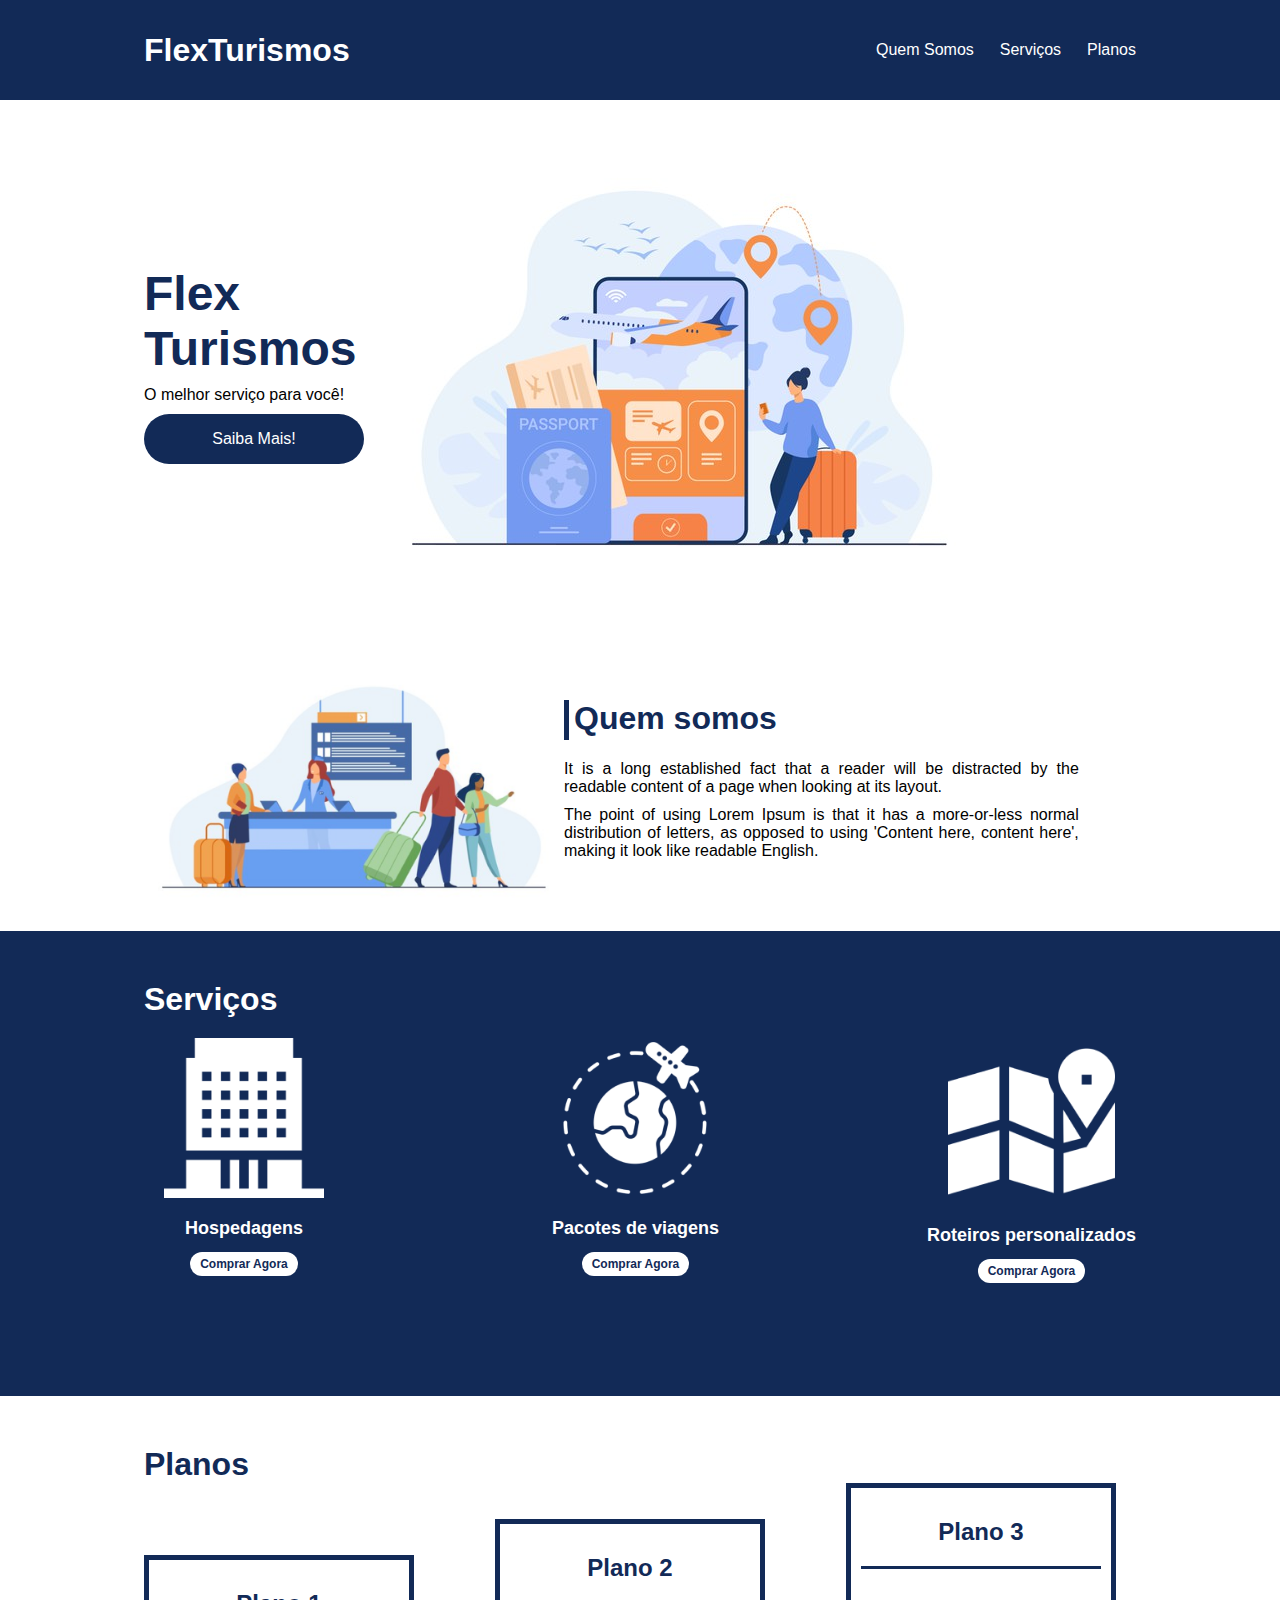
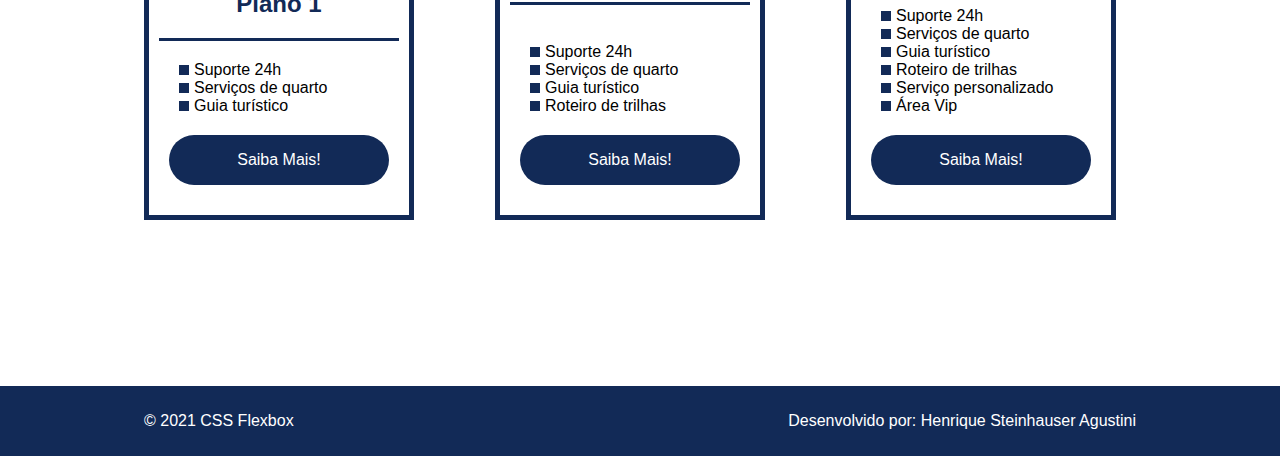
<file: projeto-flexbox/index.html>
<!DOCTYPE html>
<html lang="pt-br">
  <head>
    <meta charset="UTF-8" />
    <meta name="viewport" content="width=device-width, initial-scale=1.0" />
    <title>Flex Turismos</title>
    <link rel="stylesheet" href="style.css" />
  </head>
  <body>
    <header>
      <div class="flex-container menu">
        <div><h1>FlexTurismos</h1></div>
        <ul class="list-items">
          <li><a href="#quem-somos">Quem Somos</a></li>
          <li><a href="#servicos">Serviços</a></li>
          <li><a href="#planos">Planos</a></li>
        </ul>
      </div>
    </header>

    <div class="flex-container apresentacao">
      <div class="texto-apresentacao">
        <h1>Flex <br />Turismos</h1>
        <p>O melhor serviço para você!</p>
        <a href="#" class="btn">Saiba Mais!</a>
      </div>

      <div class="flex-container">
        <div>
          <img src="./images/0-main.png" alt="banner de apresentação" />
        </div>
      </div>
    </div>

    <div class="flex-container" id="quem-somos">
      <div>
        <h2>Quem somos</h2>
        <p>
          It is a long established fact that a reader will be distracted by the
          readable content of a page when looking at its layout.
        </p>
        <p>
          The point of using Lorem Ipsum is that it has a more-or-less normal
          distribution of letters, as opposed to using 'Content here, content
          here', making it look like readable English.
        </p>
      </div>
      <div>
        <img src="./images/1-quem-somos.png" alt="balcão de atendimento" />
      </div>
    </div>
    <div class="container-externo">
      <div class="flex-container" id="servicos">
        <div>
          <h2>Serviços</h2>
        </div>

        <div class="list-servicos">
          <div class="item-servico">
            <div><img src="./images/icon-2.png" alt="hospedagens" /></div>
            <p>Hospedagens</p>
            <a href="#">Comprar Agora</a>
          </div>

          <div class="item-servico">
            <div><img src="./images/icon-1.png" alt="pacote de viagens" /></div>
            <p>Pacotes de viagens</p>
            <a href="#">Comprar Agora</a>
          </div>

          <div class="item-servico">
            <div>
              <img src="./images/icon-3.png" alt="roteiros personalizados" />
            </div>
            <p>Roteiros personalizados</p>
            <a href="#">Comprar Agora</a>
          </div>
        </div>
      </div>
    </div>
    <div class="flex-container" id="planos">
      <div><h2>Planos</h2></div>

      <div class="list-planos">
        <div class="item-plano">
          <h3>Plano 1</h3>
          <ul>
            <li>Suporte 24h</li>
            <li>Serviços de quarto</li>
            <li>Guia turístico</li>
          </ul>
          <a href="#" class="btn">Saiba Mais!</a>
        </div>

        <div class="item-plano">
          <h3>Plano 2</h3>
          <br />
          <ul>
            <li>Suporte 24h</li>
            <li>Serviços de quarto</li>
            <li>Guia turístico</li>
            <li>Roteiro de trilhas</li>
          </ul>
          <a href="#" class="btn">Saiba Mais!</a>
        </div>

        <div class="item-plano">
          <h3>Plano 3</h3>
          <br />
          <ul>
            <li>Suporte 24h</li>
            <li>Serviços de quarto</li>
            <li>Guia turístico</li>
            <li>Roteiro de trilhas</li>
            <li>Serviço personalizado</li>
            <li>Área Vip</li>
          </ul>
          <a href="#" class="btn">Saiba Mais!</a>
        </div>
      </div>
    </div>

    <footer>
      <div class="flex-container footer">
        <p>&copy; 2021 CSS Flexbox</p>
        <p>Desenvolvido por: Henrique Steinhauser Agustini</p>
      </div>
    </footer>
  </body>
</html>
</file>
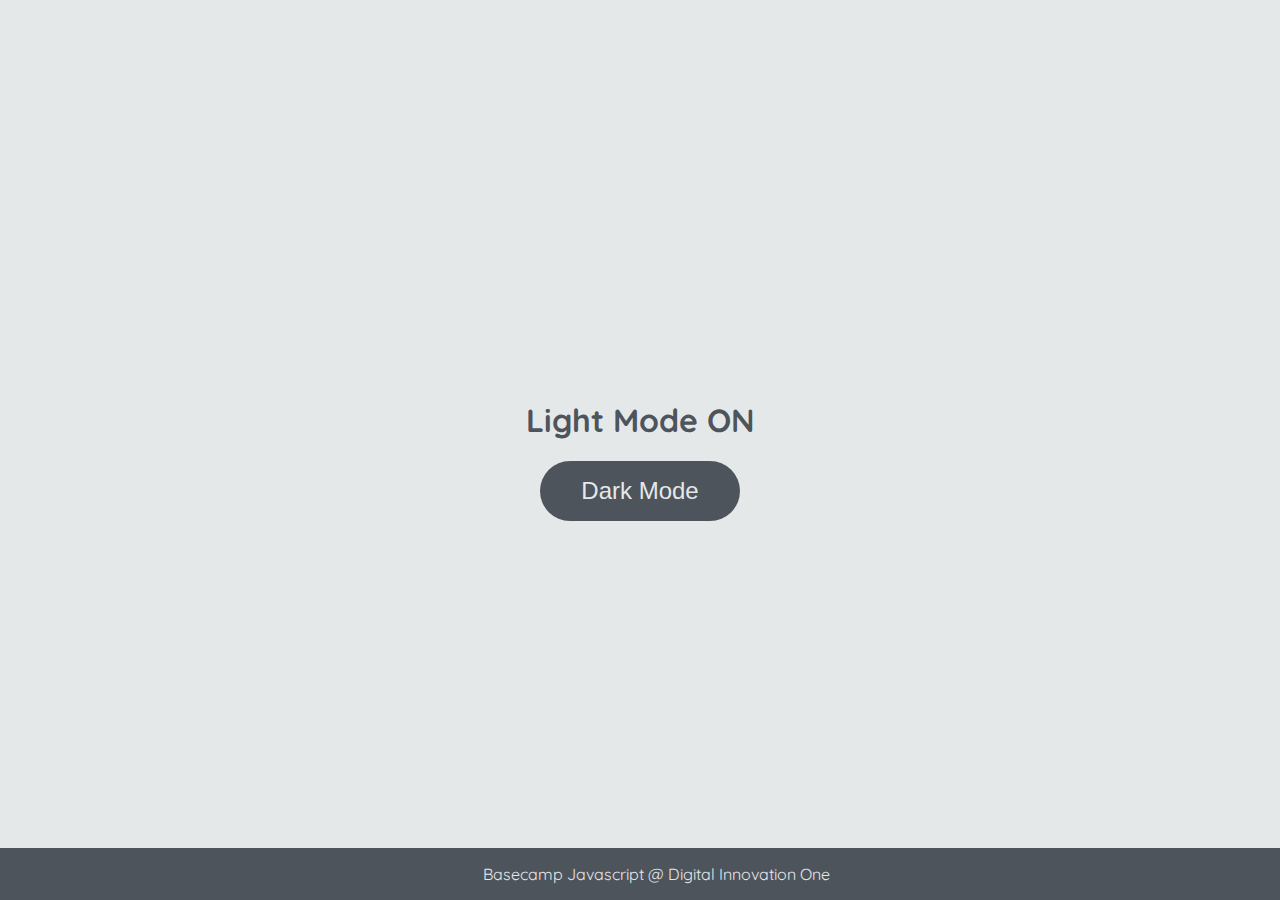
<file: javascript-dio/dark-lite-mode/index.html>
<!DOCTYPE html>
<html lang="en">
  <head>
    <meta charset="UTF-8" />
    <meta http-equiv="X-UA-Compatible" content="IE=edge" />
    <meta name="viewport" content="width=device-width, initial-scale=1.0" />
    <link rel="stylesheet" href="assets/css/style.css" />
    <title>Dark mode and Light Mode</title>
  </head>
  <body>
    <main>
      <h1 id="page-title">Light Mode ON</h1>
      <button aria-label="selecionar-modo" id="mode-selector">Dark Mode</button>
    </main>

    <footer>Basecamp Javascript @ Digital Innovation One</footer>
    <script src="assets/js/scripts.js"></script>
  </body>
</html>
</file>
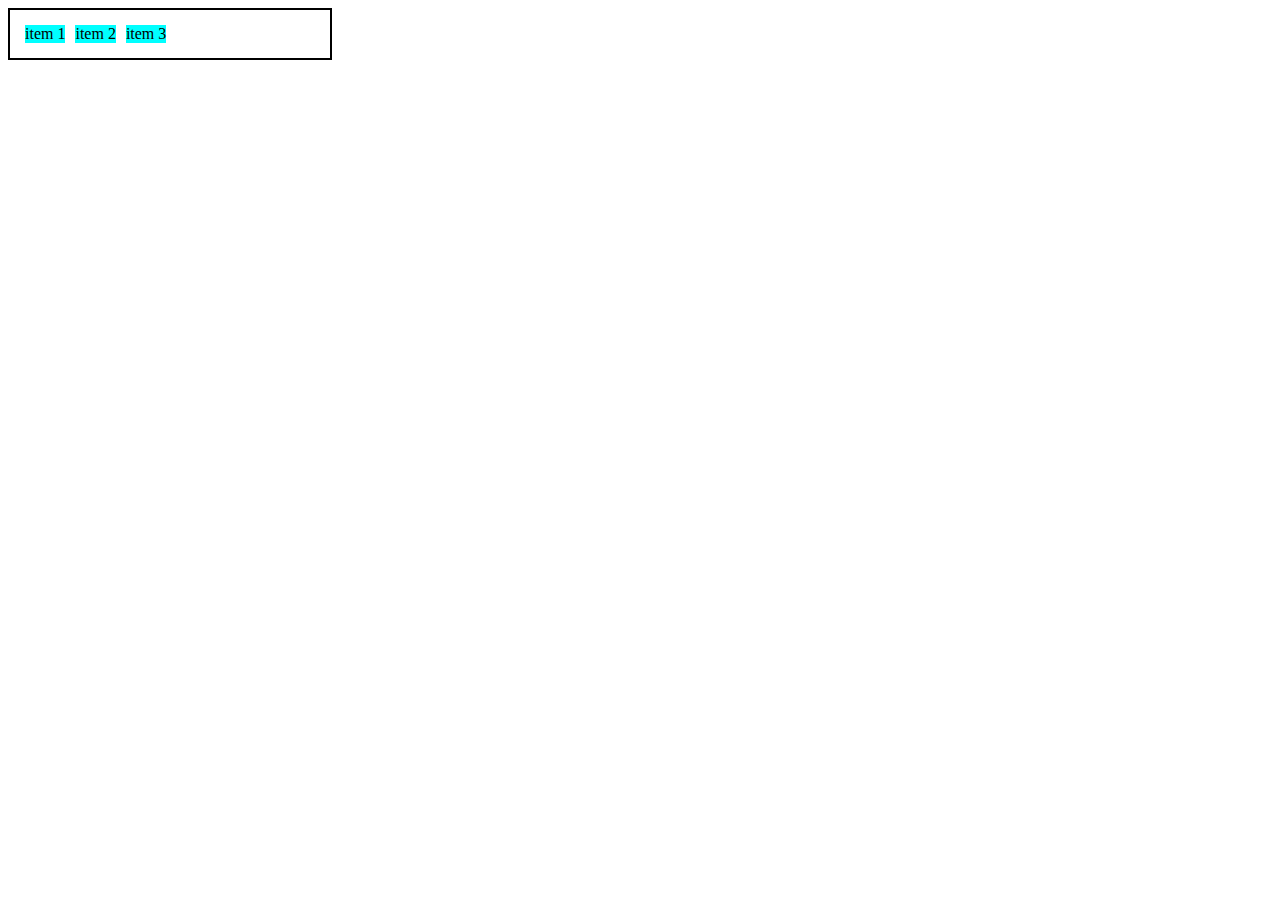
<file: flexbox/flex-container/0-display-flex.html>
<!DOCTYPE html>
<html lang="en">
  <head>
    <meta charset="UTF-8" />
    <meta http-equiv="X-UA-Compatible" content="IE=edge" />
    <meta name="viewport" content="width=device-width, initial-scale=1.0" />
    <title>Fundamentos - display flex</title>
    <style>
      .flex {
        max-width: 300px;
        padding: 10px;
        border: 2px solid black;
        display: flex;
      }

      .item {
        background-color: aqua;
        margin: 5px;
      }
    </style>
  </head>
  <body>
    <div class="flex">
      <div class="item">item 1</div>
      <div class="item">item 2</div>
      <div class="item">item 3</div>
    </div>
  </body>
</html>
</file>
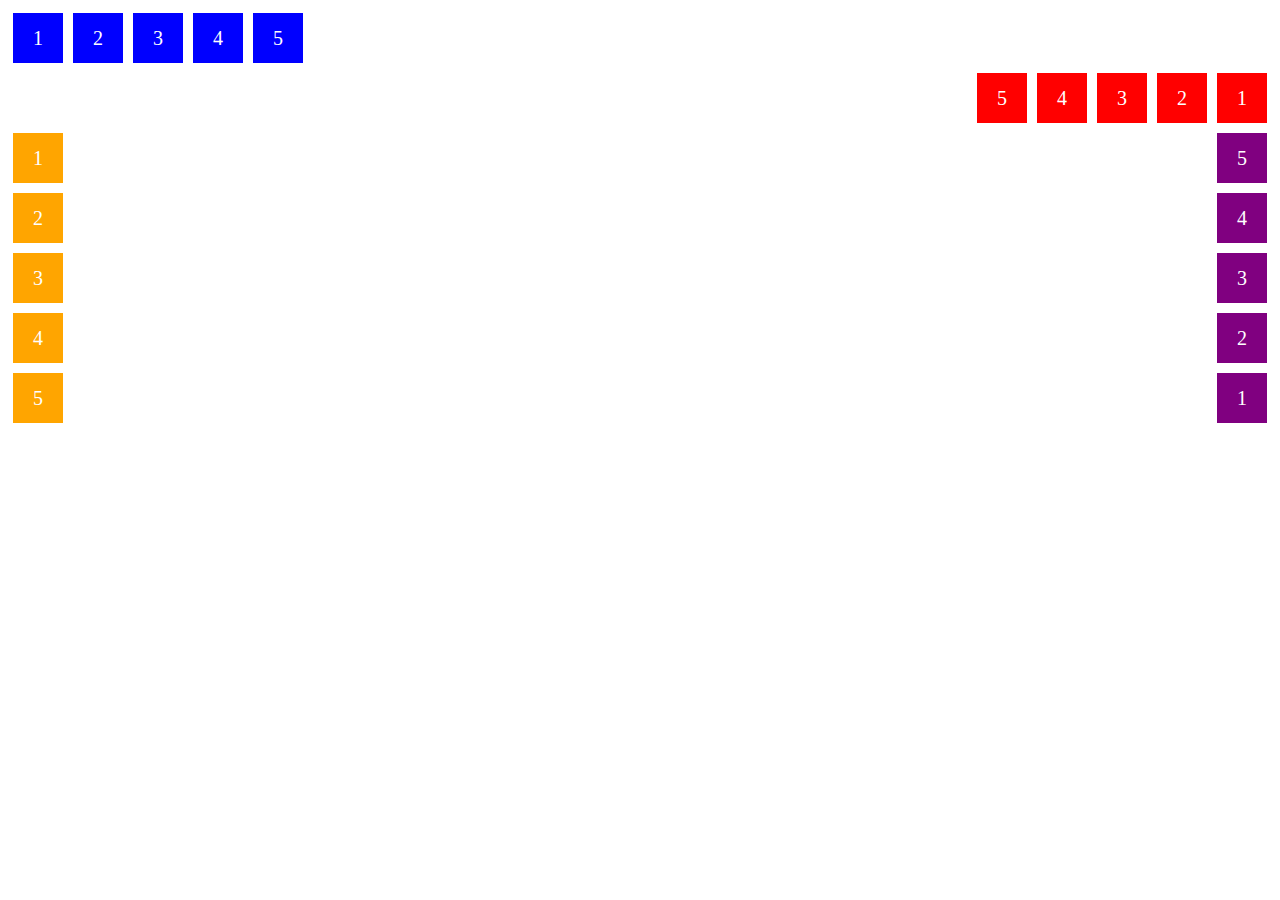
<file: flexbox/flex-container/1-flex-direction.html>
<!DOCTYPE html>
<html lang="en">
  <head>
    <meta charset="UTF-8" />
    <meta http-equiv="X-UA-Compatible" content="IE=edge" />
    <meta name="viewport" content="width=device-width, initial-scale=1.0" />
    <title>Fundamentos - flex direction</title>

    <style>
      .flex-container {
        margin: 0;
        padding: 0;
        display: flex;
        list-style: none;
      }

      .flex-item {
        background: blue;
        height: 50px;
        width: 50px;
        line-height: 50px;
        font-size: 20px;
        color: white;
        text-align: center;
        margin: 5px;
      }

      .row {
        flex-direction: row;
      }
      .row-reverse {
        flex-direction: row-reverse;
      }
      .row-reverse li {
        background-color: red;
      }

      .column {
        float: left;
        flex-direction: column;
      }

      .column li {
        background: orange;
      }

      .column-reverse {
        float: right;
        flex-direction: column-reverse;
      }

      .column-reverse li {
        background: purple;
      }
    </style>
  </head>
  <body>
    <ul class="flex-container row">
      <li class="flex-item">1</li>
      <li class="flex-item">2</li>
      <li class="flex-item">3</li>
      <li class="flex-item">4</li>
      <li class="flex-item">5</li>
    </ul>

    <ul class="flex-container row-reverse">
      <li class="flex-item">1</li>
      <li class="flex-item">2</li>
      <li class="flex-item">3</li>
      <li class="flex-item">4</li>
      <li class="flex-item">5</li>
    </ul>

    <ul class="flex-container column">
      <li class="flex-item">1</li>
      <li class="flex-item">2</li>
      <li class="flex-item">3</li>
      <li class="flex-item">4</li>
      <li class="flex-item">5</li>
    </ul>

    <ul class="flex-container column-reverse">
      <li class="flex-item">1</li>
      <li class="flex-item">2</li>
      <li class="flex-item">3</li>
      <li class="flex-item">4</li>
      <li class="flex-item">5</li>
    </ul>
  </body>
</html>
</file>
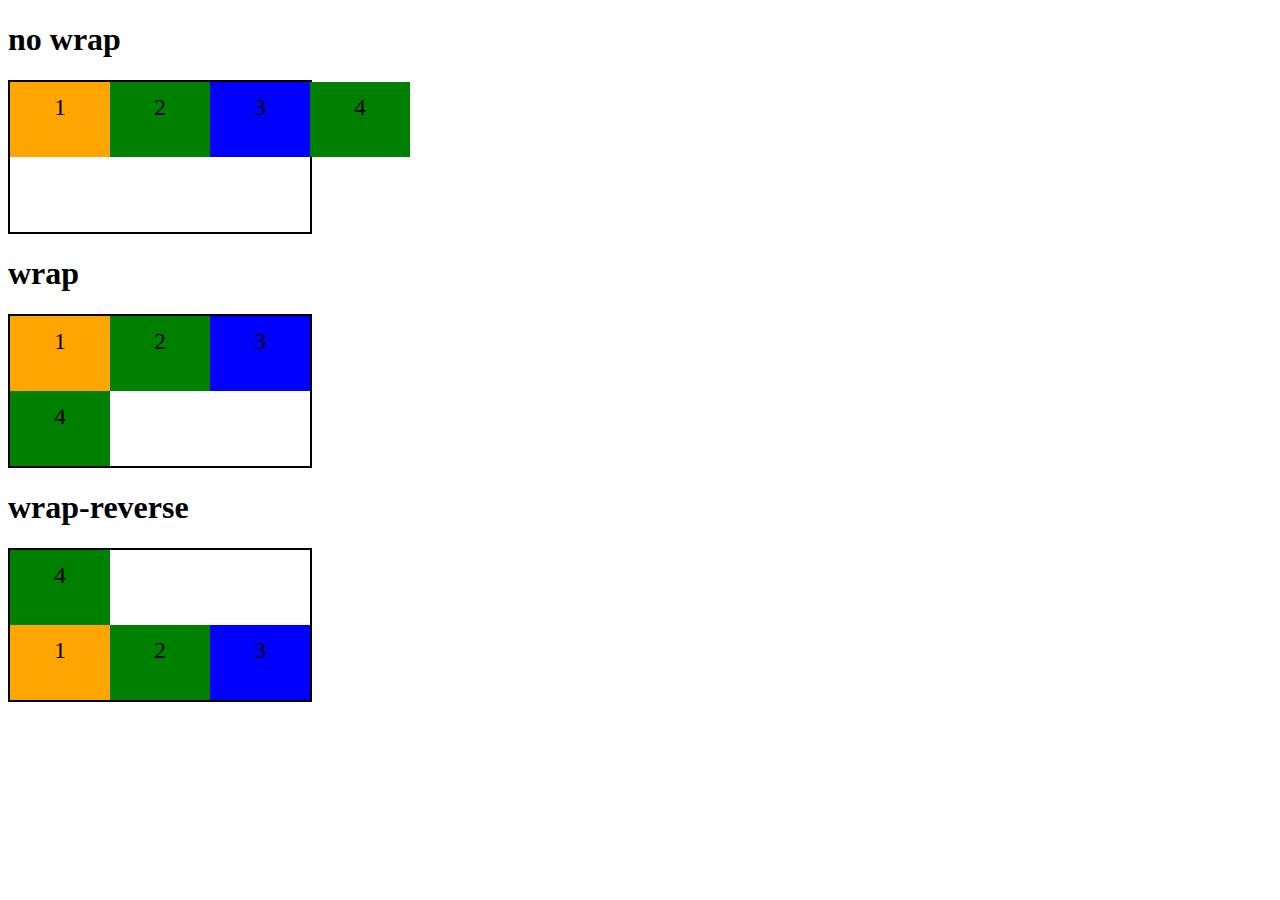
<file: flexbox/flex-container/2-flex-wrap.html>
<!DOCTYPE html>
<html lang="en">
  <head>
    <meta charset="UTF-8" />
    <meta http-equiv="X-UA-Compatible" content="IE=edge" />
    <meta name="viewport" content="width=device-width, initial-scale=1.0" />
    <title>Fundamentos - flex wrap</title>
    <style>
      .flex-container {
        display: flex;
        flex-direction: row;
        height: 150px;
        border: 2px solid black;
        max-width: 300px;
      }
      .item {
        font-size: 24px;
        height: 50%;
        text-align: center;
        min-width: 100px;
        line-height: 50px;
      }
      .nowrap {
        flex-wrap: nowrap;
      }

      .wrap {
        flex-wrap: wrap;
      }
      .wrap-reverse {
        flex-wrap: wrap-reverse;
      }
      .blue {
        background-color: blue;
      }
      .green {
        background-color: green;
      }
      .orange {
        background-color: orange;
      }
    </style>
  </head>
  <body>
    <h1>no wrap</h1>
    <div class="flex-container nowrap">
      <div class="item orange">1</div>
      <div class="item green">2</div>
      <div class="item blue">3</div>
      <div class="item green">4</div>
    </div>

    <h1>wrap</h1>
    <div class="flex-container wrap">
      <div class="item orange">1</div>
      <div class="item green">2</div>
      <div class="item blue">3</div>
      <div class="item green">4</div>
    </div>

    <h1>wrap-reverse</h1>
    <div class="flex-container wrap-reverse">
      <div class="item orange">1</div>
      <div class="item green">2</div>
      <div class="item blue">3</div>
      <div class="item green">4</div>
    </div>
  </body>
</html>
</file>
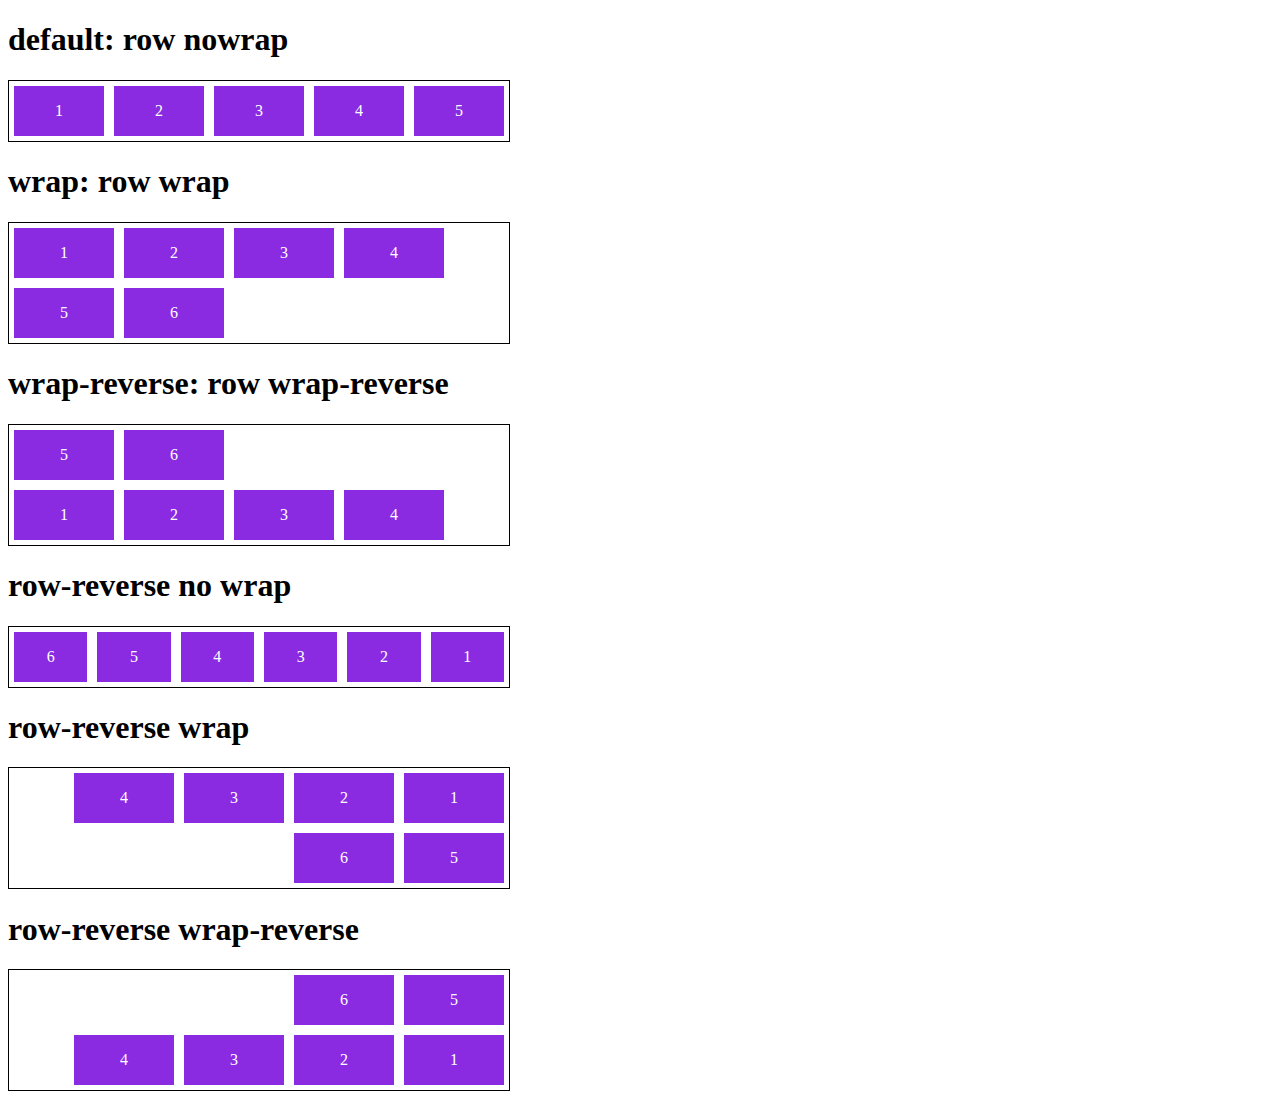
<file: flexbox/flex-container/3-flex-flow.html>
<!DOCTYPE html>
<html lang="en">
  <head>
    <meta charset="UTF-8" />
    <meta http-equiv="X-UA-Compatible" content="IE=edge" />
    <meta name="viewport" content="width=device-width, initial-scale=1.0" />
    <title>Fundamentos - flex flow</title>
    <style>
      .flex-container {
        display: flex;
        border: 1px solid black;
        max-width: 500px;
        margin-bottom: 10px;
      }

      .default {
        flex-flow: row nowrap;
      }

      .wrap {
        flex-flow: row wrap;
      }

      .wrap-reverse {
        flex-flow: row wrap-reverse;
      }

      .r-nowap {
        flex-flow: row-reverse nowrap;
      }

      .r-wap {
        flex-flow: row-reverse wrap;
      }

      .rr-wap {
        flex-flow: row-reverse wrap-reverse;
      }

      .item {
        background-color: blueviolet;
        margin: 5px;
        color: white;
        text-align: center;
        width: 100px;
        height: 50px;
        line-height: 50px;
      }
    </style>
  </head>
  <body>
    <h1>default: row nowrap</h1>
    <div class="flex-container default">
      <div class="item">1</div>
      <div class="item">2</div>
      <div class="item">3</div>
      <div class="item">4</div>
      <div class="item">5</div>
    </div>
    <h1>wrap: row wrap</h1>
    <div class="flex-container wrap">
      <div class="item">1</div>
      <div class="item">2</div>
      <div class="item">3</div>
      <div class="item">4</div>
      <div class="item">5</div>
      <div class="item">6</div>
    </div>
    <h1>wrap-reverse: row wrap-reverse</h1>
    <div class="flex-container wrap-reverse">
      <div class="item">1</div>
      <div class="item">2</div>
      <div class="item">3</div>
      <div class="item">4</div>
      <div class="item">5</div>
      <div class="item">6</div>
    </div>
    <h1>row-reverse no wrap</h1>
    <div class="flex-container r-nowap">
      <div class="item">1</div>
      <div class="item">2</div>
      <div class="item">3</div>
      <div class="item">4</div>
      <div class="item">5</div>
      <div class="item">6</div>
    </div>
    <h1>row-reverse wrap</h1>
    <div class="flex-container r-wap">
      <div class="item">1</div>
      <div class="item">2</div>
      <div class="item">3</div>
      <div class="item">4</div>
      <div class="item">5</div>
      <div class="item">6</div>
    </div>
    <h1>row-reverse wrap-reverse</h1>
    <div class="flex-container rr-wap">
      <div class="item">1</div>
      <div class="item">2</div>
      <div class="item">3</div>
      <div class="item">4</div>
      <div class="item">5</div>
      <div class="item">6</div>
    </div>
  </body>
</html>
</file>
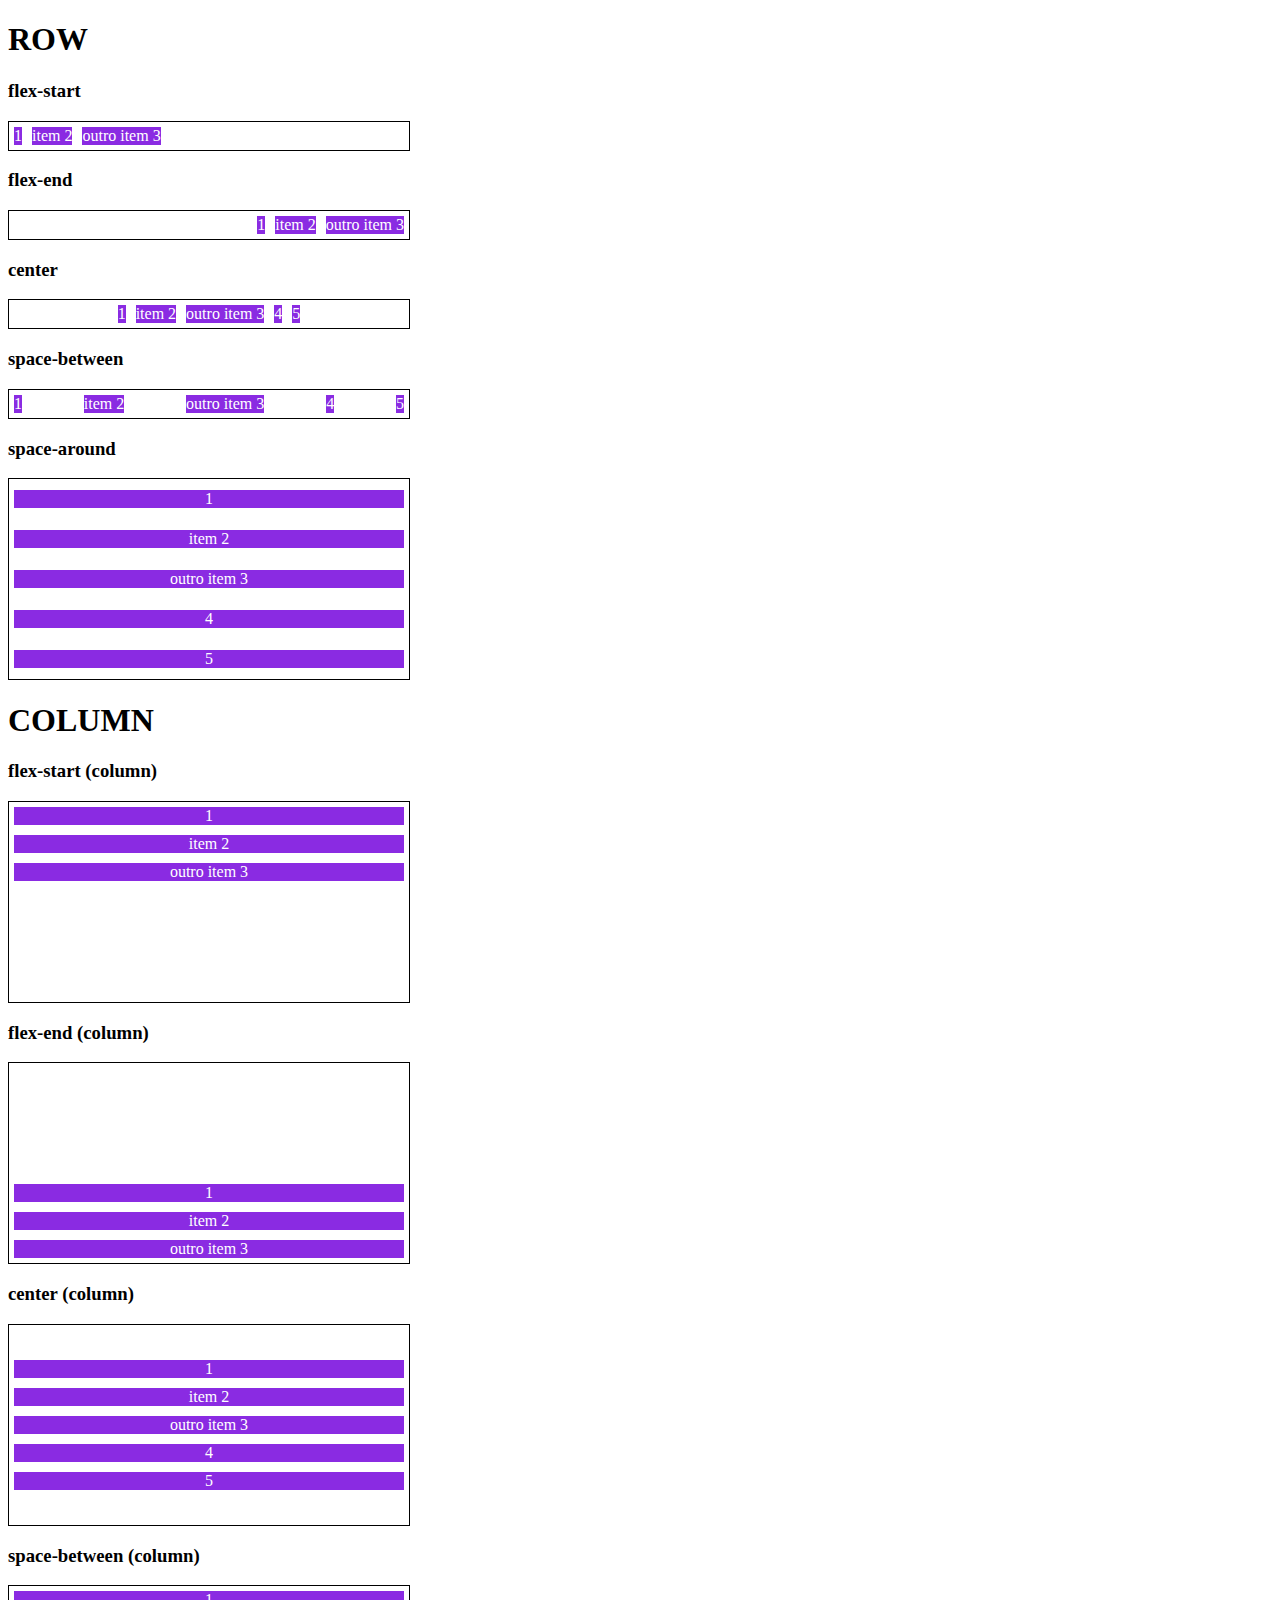
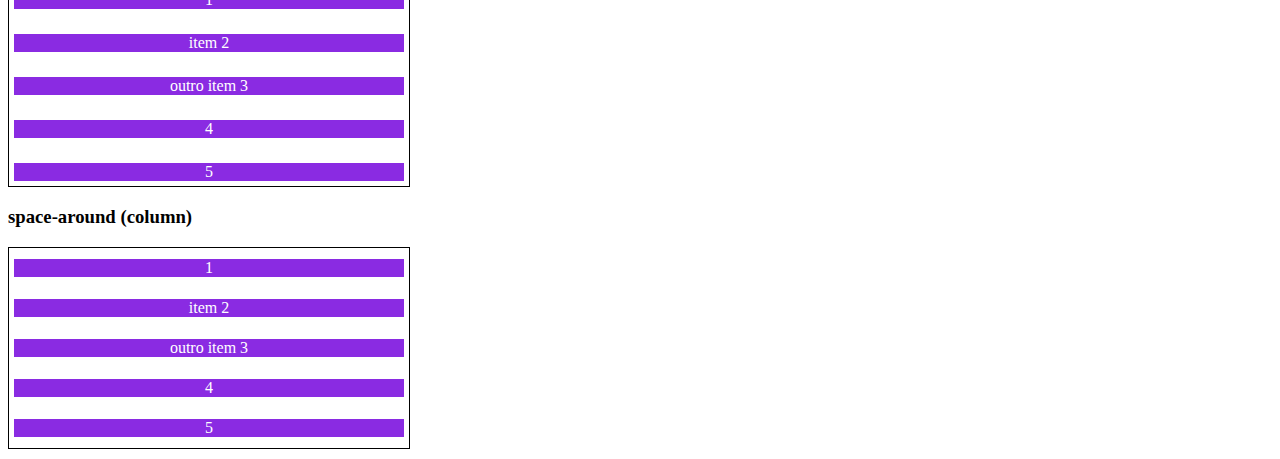
<file: flexbox/flex-container/4-justify-content.html>
<!DOCTYPE html>
<html lang="en">
  <head>
    <meta charset="UTF-8" />
    <meta http-equiv="X-UA-Compatible" content="IE=edge" />
    <meta name="viewport" content="width=device-width, initial-scale=1.0" />
    <title>Fundamentos - justify content</title>
    <style>
      .container {
        max-width: 400px;
        border: 1px solid black;
        margin: 0;
        display: flex;
        margin-bottom: 10px;
      }

      .item {
        background-color: blueviolet;
        margin: 5px;
        text-align: center;
        color: white;
      }

      .flex-start {
        justify-content: flex-start;
      }
      .flex-end {
        justify-content: flex-end;
      }
      .center {
        justify-content: center;
      }
      .space-between {
        justify-content: space-between;
      }
      .space-around {
        justify-content: space-around; /*metades*/
      }

      .column {
        flex-direction: column;
        min-height: 200px;
      }
    </style>
  </head>
  <body>
    <h1>ROW</h1>
    <h3>flex-start</h3>
    <section class="container flex-start">
      <div class="item">1</div>
      <div class="item">item 2</div>
      <div class="item">outro item 3</div>
    </section>

    <h3>flex-end</h3>
    <section class="container flex-end">
      <div class="item">1</div>
      <div class="item">item 2</div>
      <div class="item">outro item 3</div>
    </section>

    <h3>center</h3>
    <section class="container center">
      <div class="item">1</div>
      <div class="item">item 2</div>
      <div class="item">outro item 3</div>
      <div class="item">4</div>
      <div class="item">5</div>
    </section>

    <h3>space-between</h3>
    <section class="container space-between">
      <div class="item">1</div>
      <div class="item">item 2</div>
      <div class="item">outro item 3</div>
      <div class="item">4</div>
      <div class="item">5</div>
    </section>

    <h3>space-around</h3>
    <section class="container space-around column">
      <div class="item">1</div>
      <div class="item">item 2</div>
      <div class="item">outro item 3</div>
      <div class="item">4</div>
      <div class="item">5</div>
    </section>

    <h1>COLUMN</h1>
    <h3>flex-start (column)</h3>
    <section class="container flex-start column">
      <div class="item">1</div>
      <div class="item">item 2</div>
      <div class="item">outro item 3</div>
    </section>

    <h3>flex-end (column)</h3>
    <section class="container flex-end column">
      <div class="item">1</div>
      <div class="item">item 2</div>
      <div class="item">outro item 3</div>
    </section>

    <h3>center (column)</h3>
    <section class="container center column">
      <div class="item">1</div>
      <div class="item">item 2</div>
      <div class="item">outro item 3</div>
      <div class="item">4</div>
      <div class="item">5</div>
    </section>

    <h3>space-between (column)</h3>
    <section class="container space-between column">
      <div class="item">1</div>
      <div class="item">item 2</div>
      <div class="item">outro item 3</div>
      <div class="item">4</div>
      <div class="item">5</div>
    </section>

    <h3>space-around (column)</h3>
    <section class="container space-around column">
      <div class="item">1</div>
      <div class="item">item 2</div>
      <div class="item">outro item 3</div>
      <div class="item">4</div>
      <div class="item">5</div>
    </section>
  </body>
</html>
</file>
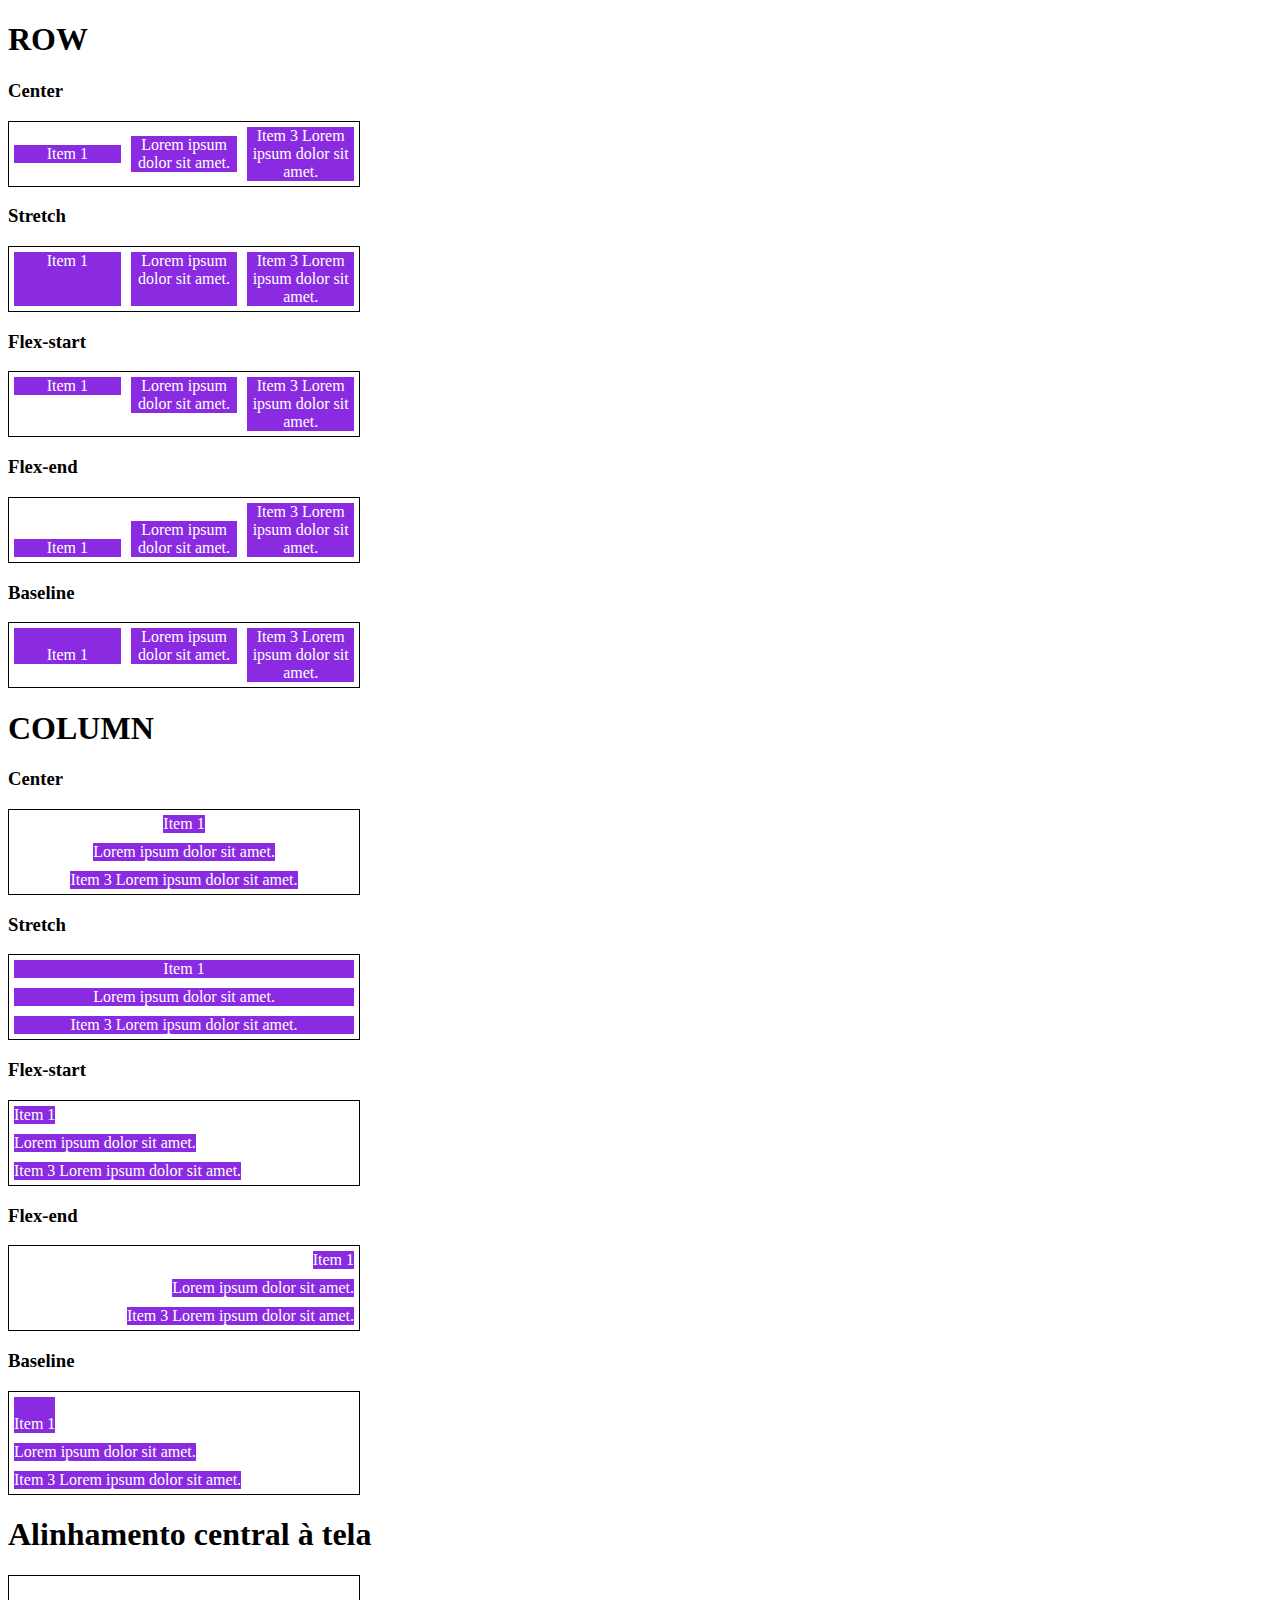
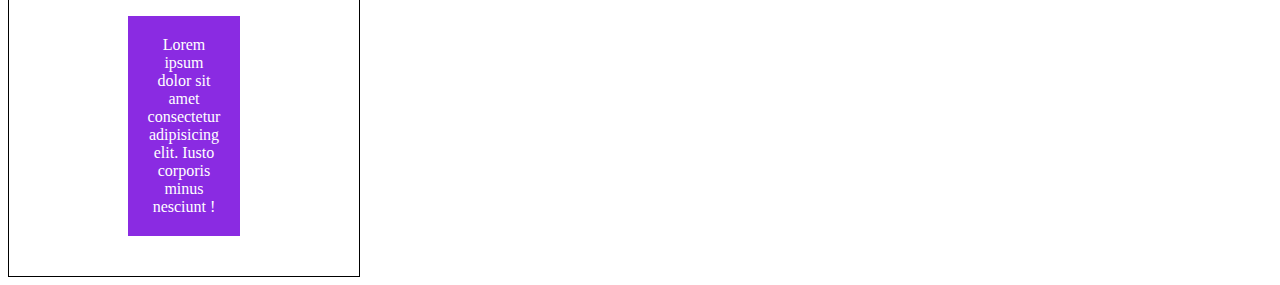
<file: flexbox/flex-container/5-align-items.html>
<!DOCTYPE html>
<html lang="en">
  <head>
    <meta charset="UTF-8" />
    <meta http-equiv="X-UA-Compatible" content="IE=edge" />
    <meta name="viewport" content="width=device-width, initial-scale=1.0" />
    <title>Fundamentos - align items</title>

    <style>
      .container {
        max-width: 350px;
        border: 1px solid black;
        display: flex;
      }

      .item {
        background-color: blueviolet;
        margin: 5px;
        color: white;
        text-align: center;
        flex: 1; /* distribuição de tamanho dos itens */
      }
      .center {
        align-items: center;
      }
      .stretch {
        align-items: stretch; /* item crescem para o tamanho do maior item */
      }

      .flex-start {
        align-items: flex-start;
      }
      .flex-end {
        align-items: flex-end;
      }
      .baseline {
        align-items: baseline;
      }

      .column {
        flex-direction: column;
      }

      .central {
        height: 300px;
        justify-content: center;
      }
      .central .item {
        flex: 0;
        padding: 20px;
      }
    </style>
  </head>
  <body>
    <h1>ROW</h1>

    <h3>Center</h3>
    <section class="container center">
      <div class="item">Item 1</div>
      <div class="item">Lorem ipsum dolor sit amet.</div>
      <div class="item">Item 3 Lorem ipsum dolor sit amet.</div>
    </section>

    <h3>Stretch</h3>
    <section class="container stretch">
      <div class="item">Item 1</div>
      <div class="item">Lorem ipsum dolor sit amet.</div>
      <div class="item">Item 3 Lorem ipsum dolor sit amet.</div>
    </section>

    <h3>Flex-start</h3>
    <section class="container flex-start">
      <div class="item">Item 1</div>
      <div class="item">Lorem ipsum dolor sit amet.</div>
      <div class="item">Item 3 Lorem ipsum dolor sit amet.</div>
    </section>

    <h3>Flex-end</h3>
    <section class="container flex-end">
      <div class="item">Item 1</div>
      <div class="item">Lorem ipsum dolor sit amet.</div>
      <div class="item">Item 3 Lorem ipsum dolor sit amet.</div>
    </section>

    <h3>Baseline</h3>
    <section class="container baseline">
      <div class="item"><br />Item 1</div>
      <div class="item">Lorem ipsum dolor sit amet.</div>
      <div class="item">Item 3 Lorem ipsum dolor sit amet.</div>
    </section>

    <h1>COLUMN</h1>

    <h3>Center</h3>
    <section class="container center column">
      <div class="item">Item 1</div>
      <div class="item">Lorem ipsum dolor sit amet.</div>
      <div class="item">Item 3 Lorem ipsum dolor sit amet.</div>
    </section>

    <h3>Stretch</h3>
    <section class="container stretch column">
      <div class="item">Item 1</div>
      <div class="item">Lorem ipsum dolor sit amet.</div>
      <div class="item">Item 3 Lorem ipsum dolor sit amet.</div>
    </section>

    <h3>Flex-start</h3>
    <section class="container flex-start column">
      <div class="item">Item 1</div>
      <div class="item">Lorem ipsum dolor sit amet.</div>
      <div class="item">Item 3 Lorem ipsum dolor sit amet.</div>
    </section>

    <h3>Flex-end</h3>
    <section class="container flex-end column">
      <div class="item">Item 1</div>
      <div class="item">Lorem ipsum dolor sit amet.</div>
      <div class="item">Item 3 Lorem ipsum dolor sit amet.</div>
    </section>

    <h3>Baseline</h3>
    <section class="container baseline column">
      <div class="item"><br />Item 1</div>
      <div class="item">Lorem ipsum dolor sit amet.</div>
      <div class="item">Item 3 Lorem ipsum dolor sit amet.</div>
    </section>

    <h1>Alinhamento central à tela</h1>
    <section class="container central center">
      <div class="item">
        Lorem ipsum dolor sit amet consectetur adipisicing elit. Iusto corporis
        minus nesciunt !
      </div>
    </section>
  </body>
</html>
</file>
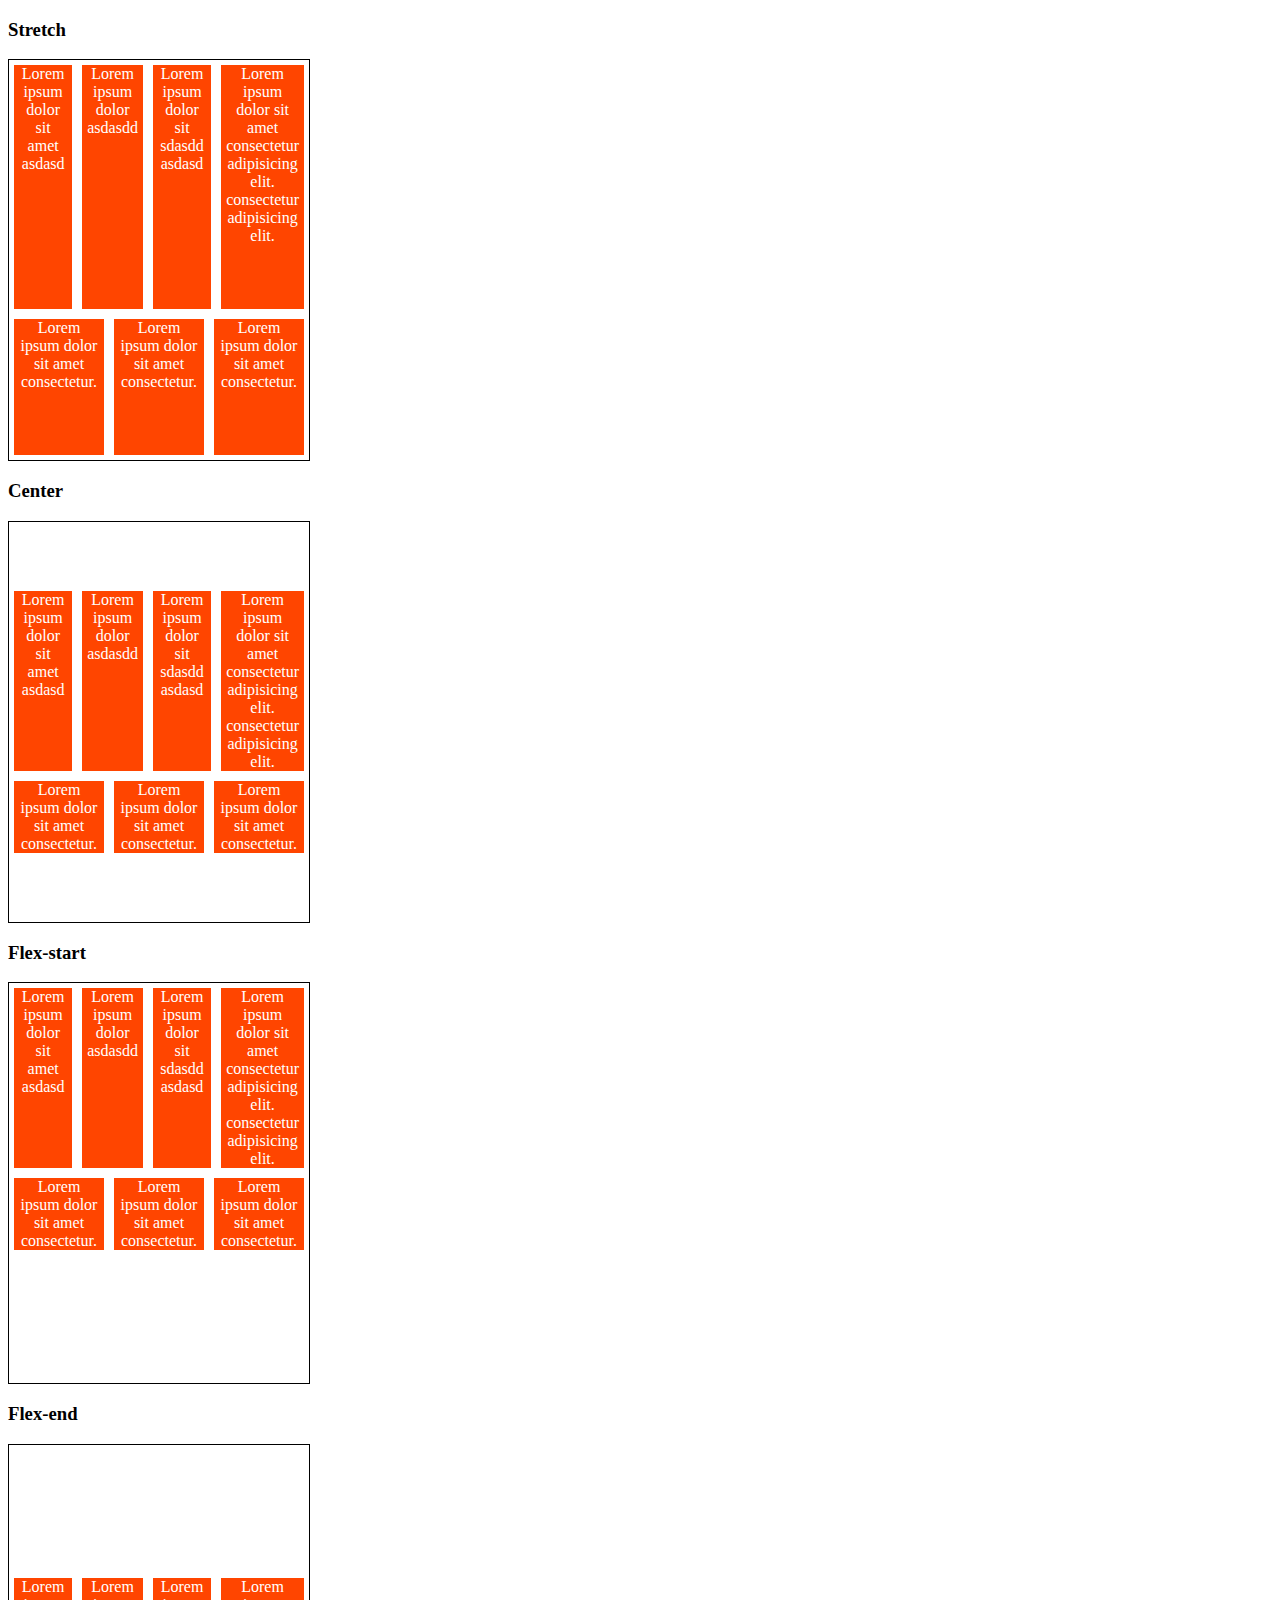
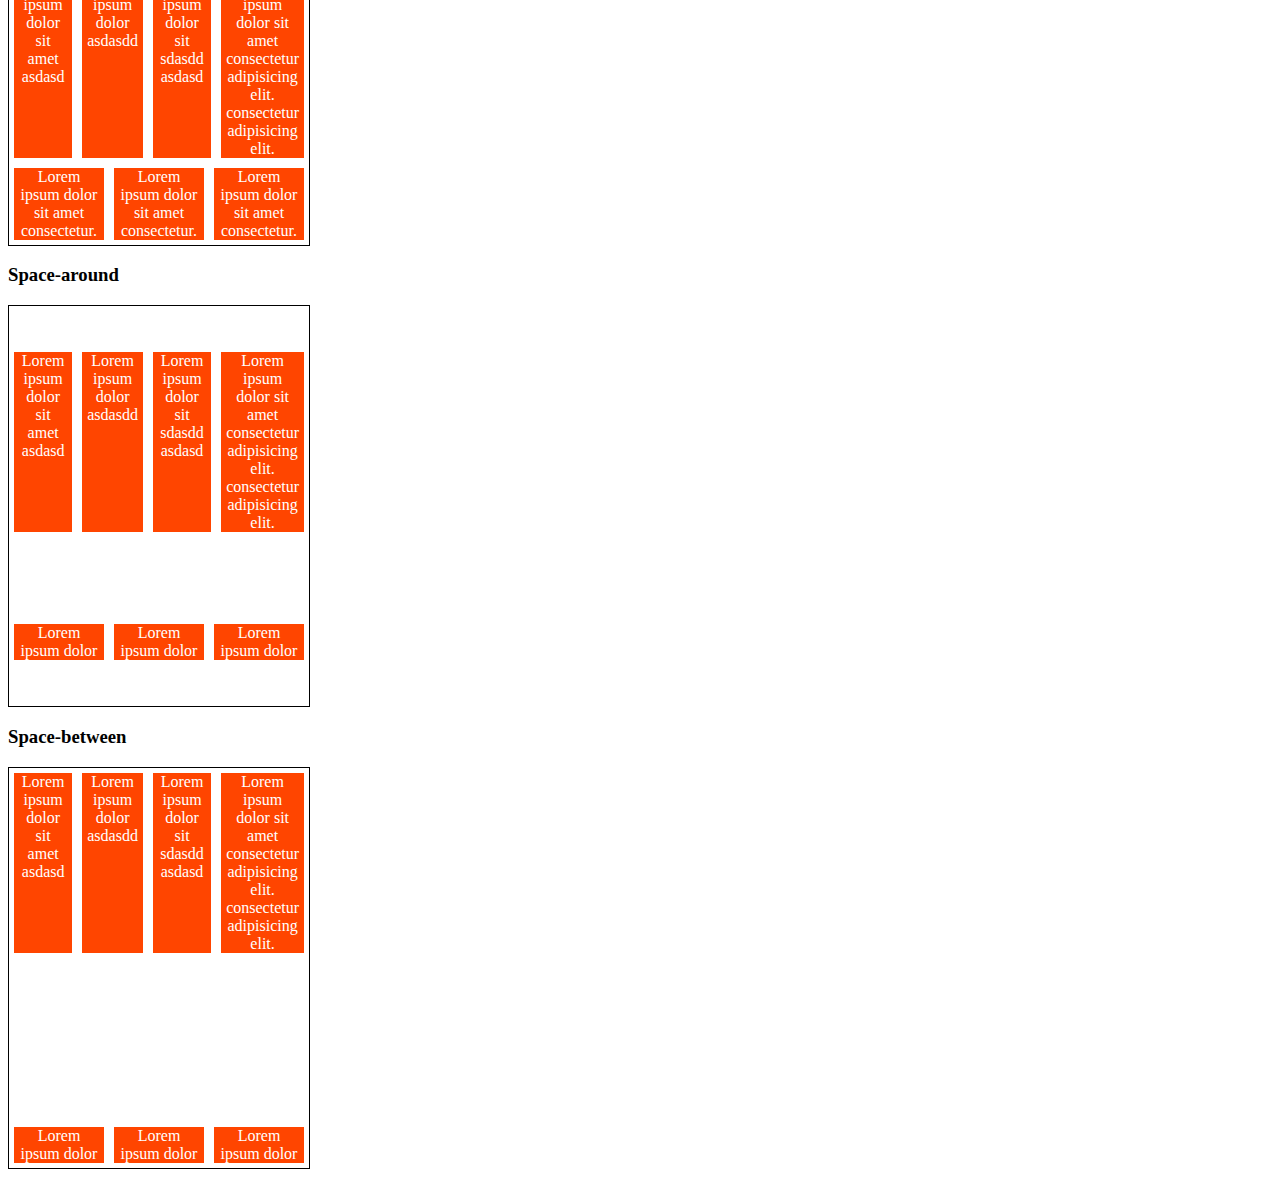
<file: flexbox/flex-container/6-align-content.html>
<!DOCTYPE html>
<html lang="en">
  <head>
    <meta charset="UTF-8" />
    <meta http-equiv="X-UA-Compatible" content="IE=edge" />
    <meta name="viewport" content="width=device-width, initial-scale=1.0" />
    <title>Fundamentos - align content</title>
    <style>
      .container {
        height: 400px;
        max-width: 300px;
        display: flex;
        flex-wrap: wrap;
        border: 1px solid black;
      }

      .item {
        background-color: orangered;
        padding: 0 5px;
        margin: 5px;
        flex: 1;
        text-align: center;
        color: white;
      }
      .stretch {
        align-content: stretch; /*padrão*/
      }
      .center {
        align-content: center;
      }
      .flex-start {
        align-content: flex-start;
      }
      .flex-end {
        align-content: flex-end;
      }
      .space-around {
        align-content: space-around;
      }
      .space-between {
        align-content: space-between;
      }
    </style>
  </head>
  <body>
    <h3>Stretch</h3>
    <div class="container stretch">
      <div class="item">Lorem ipsum dolor sit amet asdasd</div>
      <div class="item">Lorem ipsum dolor asdasdd</div>
      <div class="item">Lorem ipsum dolor sit sdasdd asdasd</div>
      <div class="item">
        Lorem ipsum dolor sit amet consectetur adipisicing elit. consectetur
        adipisicing elit.
      </div>
      <div class="item">Lorem ipsum dolor sit amet consectetur.</div>
      <div class="item">Lorem ipsum dolor sit amet consectetur.</div>
      <div class="item">Lorem ipsum dolor sit amet consectetur.</div>
    </div>

    <h3>Center</h3>
    <div class="container center">
      <div class="item">Lorem ipsum dolor sit amet asdasd</div>
      <div class="item">Lorem ipsum dolor asdasdd</div>
      <div class="item">Lorem ipsum dolor sit sdasdd asdasd</div>
      <div class="item">
        Lorem ipsum dolor sit amet consectetur adipisicing elit. consectetur
        adipisicing elit.
      </div>
      <div class="item">Lorem ipsum dolor sit amet consectetur.</div>
      <div class="item">Lorem ipsum dolor sit amet consectetur.</div>
      <div class="item">Lorem ipsum dolor sit amet consectetur.</div>
    </div>

    <h3>Flex-start</h3>
    <div class="container flex-start">
      <div class="item">Lorem ipsum dolor sit amet asdasd</div>
      <div class="item">Lorem ipsum dolor asdasdd</div>
      <div class="item">Lorem ipsum dolor sit sdasdd asdasd</div>
      <div class="item">
        Lorem ipsum dolor sit amet consectetur adipisicing elit. consectetur
        adipisicing elit.
      </div>
      <div class="item">Lorem ipsum dolor sit amet consectetur.</div>
      <div class="item">Lorem ipsum dolor sit amet consectetur.</div>
      <div class="item">Lorem ipsum dolor sit amet consectetur.</div>
    </div>

    <h3>Flex-end</h3>
    <div class="container flex-end">
      <div class="item">Lorem ipsum dolor sit amet asdasd</div>
      <div class="item">Lorem ipsum dolor asdasdd</div>
      <div class="item">Lorem ipsum dolor sit sdasdd asdasd</div>
      <div class="item">
        Lorem ipsum dolor sit amet consectetur adipisicing elit. consectetur
        adipisicing elit.
      </div>
      <div class="item">Lorem ipsum dolor sit amet consectetur.</div>
      <div class="item">Lorem ipsum dolor sit amet consectetur.</div>
      <div class="item">Lorem ipsum dolor sit amet consectetur.</div>
    </div>

    <h3>Space-around</h3>
    <div class="container space-around">
      <div class="item">Lorem ipsum dolor sit amet asdasd</div>
      <div class="item">Lorem ipsum dolor asdasdd</div>
      <div class="item">Lorem ipsum dolor sit sdasdd asdasd</div>
      <div class="item">
        Lorem ipsum dolor sit amet consectetur adipisicing elit. consectetur
        adipisicing elit.
      </div>
      <div class="item">Lorem ipsum dolor</div>
      <div class="item">Lorem ipsum dolor</div>
      <div class="item">Lorem ipsum dolor</div>
    </div>

    <h3>Space-between</h3>
    <div class="container space-between">
      <div class="item">Lorem ipsum dolor sit amet asdasd</div>
      <div class="item">Lorem ipsum dolor asdasdd</div>
      <div class="item">Lorem ipsum dolor sit sdasdd asdasd</div>
      <div class="item">
        Lorem ipsum dolor sit amet consectetur adipisicing elit. consectetur
        adipisicing elit.
      </div>
      <div class="item">Lorem ipsum dolor</div>
      <div class="item">Lorem ipsum dolor</div>
      <div class="item">Lorem ipsum dolor</div>
    </div>
  </body>
</html>
</file>
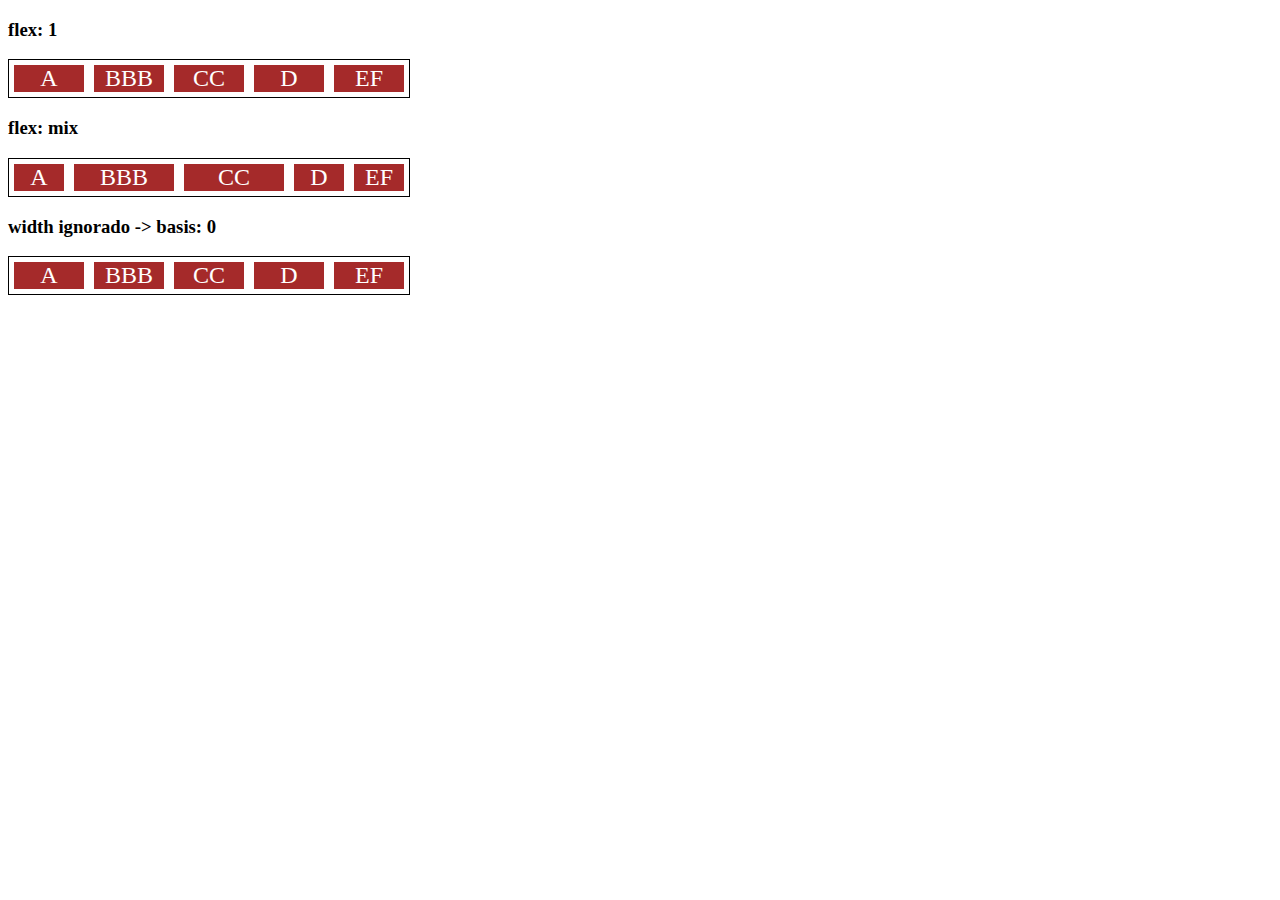
<file: flexbox/flex-items/10-flex.html>
<!DOCTYPE html>
<html lang="en">
  <head>
    <meta charset="UTF-8" />
    <meta http-equiv="X-UA-Compatible" content="IE=edge" />
    <meta name="viewport" content="width=device-width, initial-scale=1.0" />
    <title>Fundamentos - flex</title>
    <style>
      .flex-container {
        display: flex;
        border: 1px solid black;
        max-width: 400px;
        margin-bottom: 10px;
      }
      .item {
        background-color: brown;
        color: white;
        font-size: 24px;
        text-align: center;
        margin: 5px;
      }
      .flex-1 {
        flex: 1;
        /* grow = 1, shrink = 1, basis = 0 */
      }

      .largura {
        width: 200px;
        /* min-width: 250px; */
      }
      .flex-2 {
        flex: 2;
        /* grow = 2, shrink = 1, basis = 0 */
      }
    </style>
  </head>
  <body>
    <h3>flex: 1</h3>
    <div class="flex-container">
      <div class="item flex-1">A</div>
      <div class="item flex-1">BBB</div>
      <div class="item flex-1">CC</div>
      <div class="item flex-1">D</div>
      <div class="item flex-1">EF</div>
    </div>
    <h3>flex: mix</h3>
    <div class="flex-container">
      <div class="item flex-1">A</div>
      <div class="item flex-2">BBB</div>
      <div class="item flex-2">CC</div>
      <div class="item flex-1">D</div>
      <div class="item flex-1">EF</div>
    </div>

    <h3>width ignorado -> basis: 0</h3>
    <div class="flex-container">
      <div class="item flex-1 largura">A</div>
      <div class="item flex-1 largura">BBB</div>
      <div class="item flex-1 largura">CC</div>
      <div class="item flex-1 largura">D</div>
      <div class="item flex-1 largura">EF</div>
    </div>
  </body>
</html>
</file>
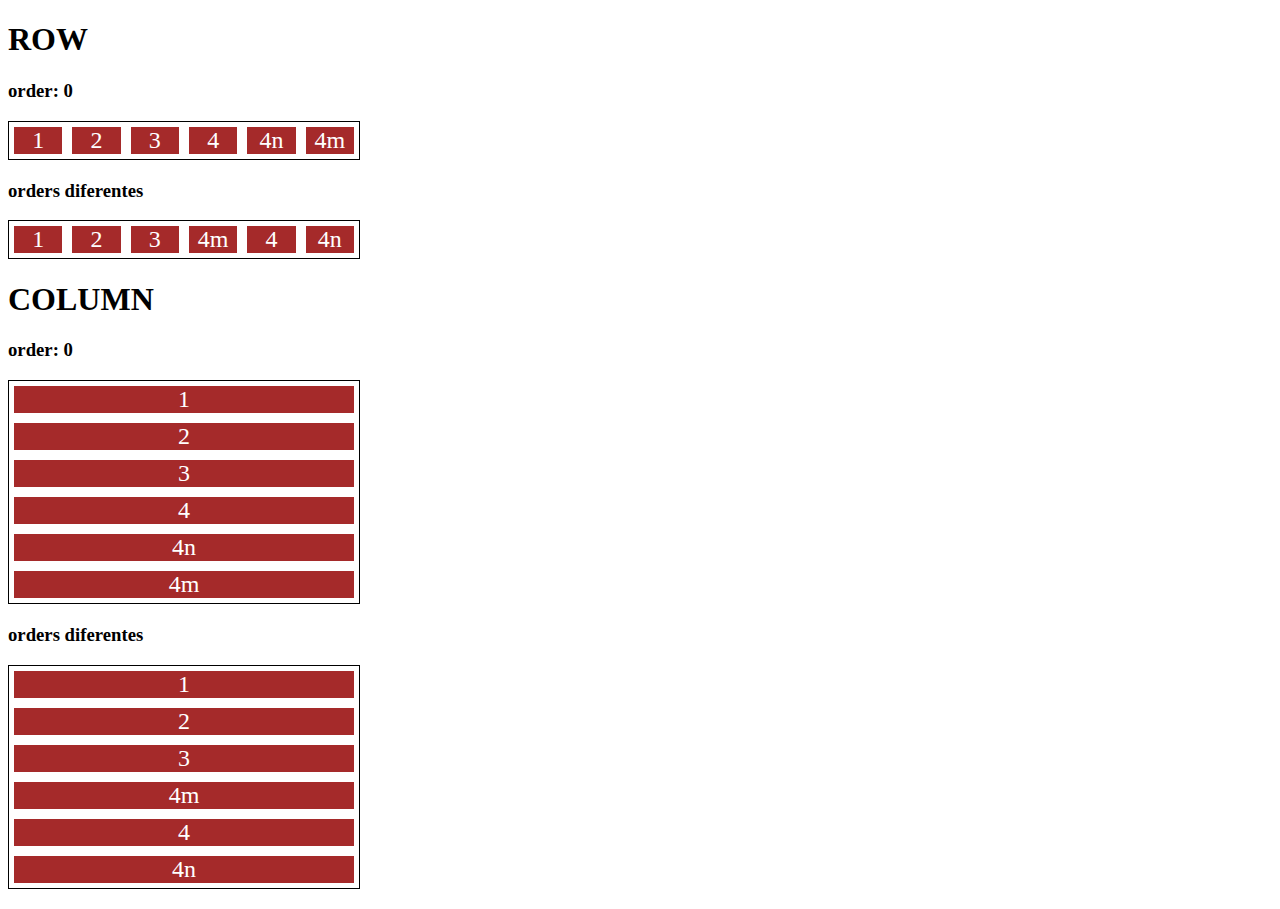
<file: flexbox/flex-items/11-order.html>
<!DOCTYPE html>
<html lang="en">
  <head>
    <meta charset="UTF-8" />
    <meta http-equiv="X-UA-Compatible" content="IE=edge" />
    <meta name="viewport" content="width=device-width, initial-scale=1.0" />
    <title>Fundamentos - order</title>
    <style>
      .flex-container {
        display: flex;
        max-width: 350px;
        border: 1px solid black;
        margin-bottom: 20px;
      }
      .item {
        flex: 1;
        background-color: brown;
        color: white;
        text-align: center;
        font-size: 24px;
        margin: 5px;
      }
      .o1 {
        order: 1;
      }
      .o2 {
        order: 2;
      }
      .o3 {
        order: 3;
      }
      .direction {
        flex-direction: column;
      }
    </style>
  </head>
  <body>
    <h1>ROW</h1>
    <h3>order: 0</h3>
    <div class="flex-container">
      <div class="item">1</div>
      <div class="item">2</div>
      <div class="item">3</div>
      <div class="item">4</div>
      <div class="item">4n</div>
      <div class="item">4m</div>
    </div>

    <h3>orders diferentes</h3>
    <div class="flex-container">
      <div class="item">1</div>
      <div class="item">2</div>
      <div class="item">3</div>
      <div class="item o2">4</div>
      <div class="item o3">4n</div>
      <div class="item o1">4m</div>
    </div>

    <h1>COLUMN</h1>
    <h3>order: 0</h3>
    <div class="flex-container direction">
      <div class="item">1</div>
      <div class="item">2</div>
      <div class="item">3</div>
      <div class="item">4</div>
      <div class="item">4n</div>
      <div class="item">4m</div>
    </div>

    <h3>orders diferentes</h3>
    <div class="flex-container direction">
      <div class="item">1</div>
      <div class="item">2</div>
      <div class="item">3</div>
      <div class="item o2">4</div>
      <div class="item o3">4n</div>
      <div class="item o1">4m</div>
    </div>
  </body>
</html>
</file>
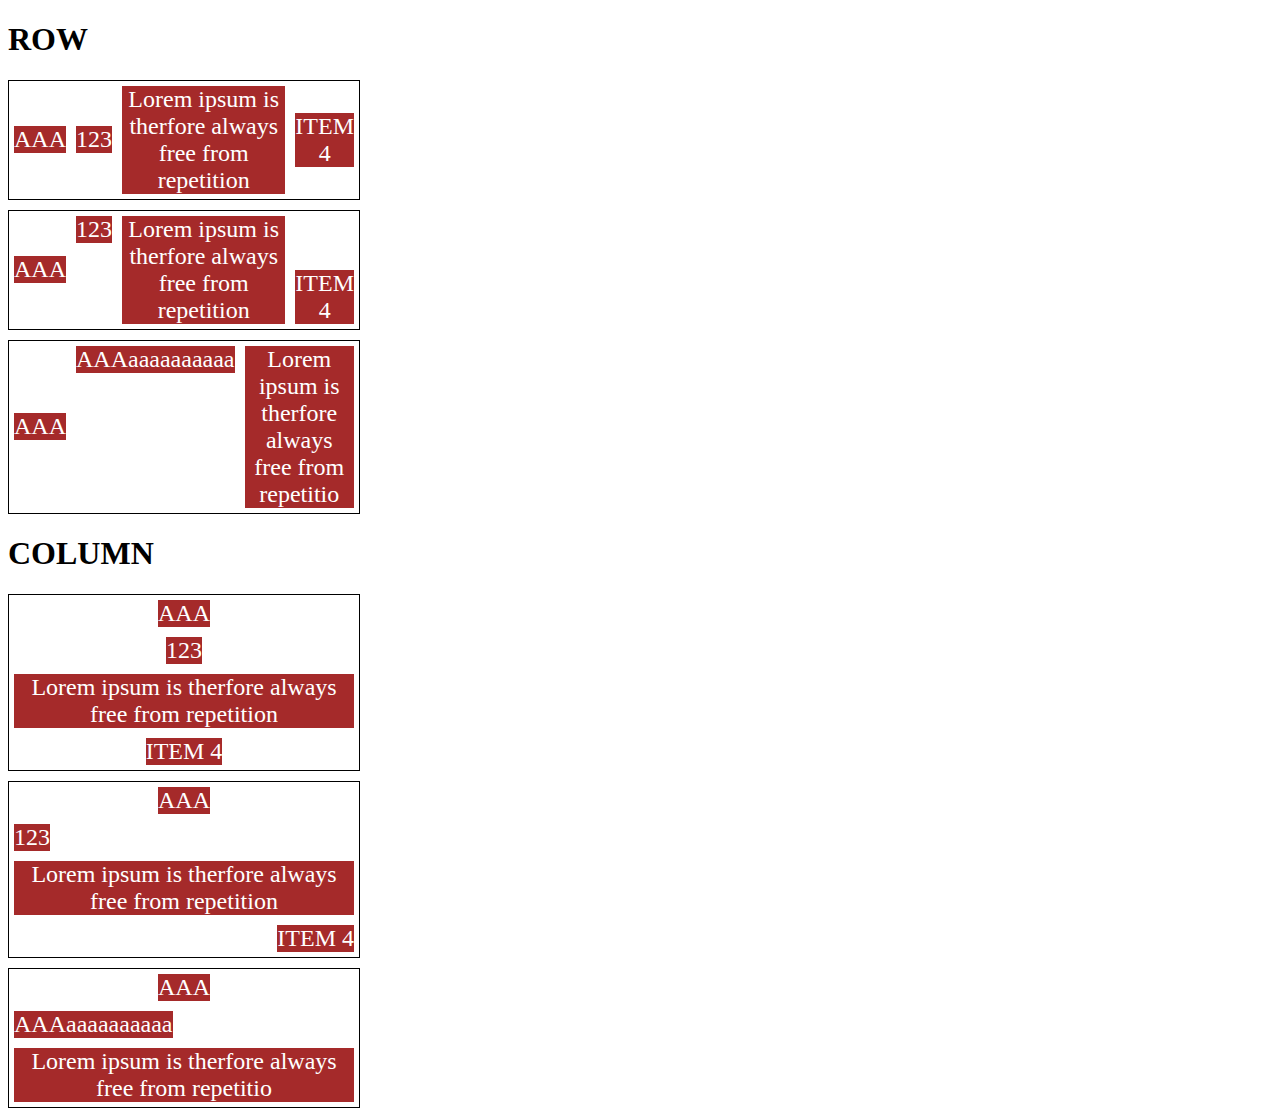
<file: flexbox/flex-items/12-align-self.html>
<!DOCTYPE html>
<html lang="en">
  <head>
    <meta charset="UTF-8" />
    <meta http-equiv="X-UA-Compatible" content="IE=edge" />
    <meta name="viewport" content="width=device-width, initial-scale=1.0" />
    <title>Fundamentos - align self</title>
    <style>
      .flex-container {
        max-width: 350px;
        border: 1px solid black;
        margin-bottom: 10px;
        display: flex;
        /* align-items: center; */
      }

      .align-container {
        align-items: center;
      }

      .item {
        background-color: brown;
        color: white;
        font-size: 24px;
        text-align: center;
        margin: 5px;
      }

      .center {
        align-self: center;
      }
      .start {
        align-self: flex-start;
      }
      .end {
        align-self: flex-end;
      }
      .baseline {
        align-self: baseline;
      }
      .stretch {
        align-self: stretch;
      }
      .auto {
        align-self: auto;
      }

      .direction {
        flex-direction: column;
      }
    </style>
  </head>
  <body>
    <h1>ROW</h1>
    <section class="flex-container align-container">
      <div class="item auto">AAA</div>
      <div class="item auto">123</div>
      <div class="item auto">
        Lorem ipsum is therfore always free from repetition
      </div>
      <div class="item auto">ITEM 4</div>
    </section>

    <section class="flex-container">
      <div class="item center">AAA</div>
      <div class="item start">123</div>
      <div class="item stretch">
        Lorem ipsum is therfore always free from repetition
      </div>
      <div class="item end">ITEM 4</div>
    </section>

    <section class="flex-container">
      <div class="item center">AAA</div>
      <div class="item start">AAAaaaaaaaaaa</div>
      <div class="item end">
        Lorem ipsum is therfore always free from repetitio
      </div>
    </section>

    <h1>COLUMN</h1>
    <section class="flex-container align-container direction">
      <div class="item auto">AAA</div>
      <div class="item auto">123</div>
      <div class="item auto">
        Lorem ipsum is therfore always free from repetition
      </div>
      <div class="item auto">ITEM 4</div>
    </section>

    <section class="flex-container direction">
      <div class="item center">AAA</div>
      <div class="item start">123</div>
      <div class="item stretch">
        Lorem ipsum is therfore always free from repetition
      </div>
      <div class="item end">ITEM 4</div>
    </section>

    <section class="flex-container direction">
      <div class="item center">AAA</div>
      <div class="item start">AAAaaaaaaaaaa</div>
      <div class="item end">
        Lorem ipsum is therfore always free from repetitio
      </div>
    </section>
  </body>
</html>
</file>
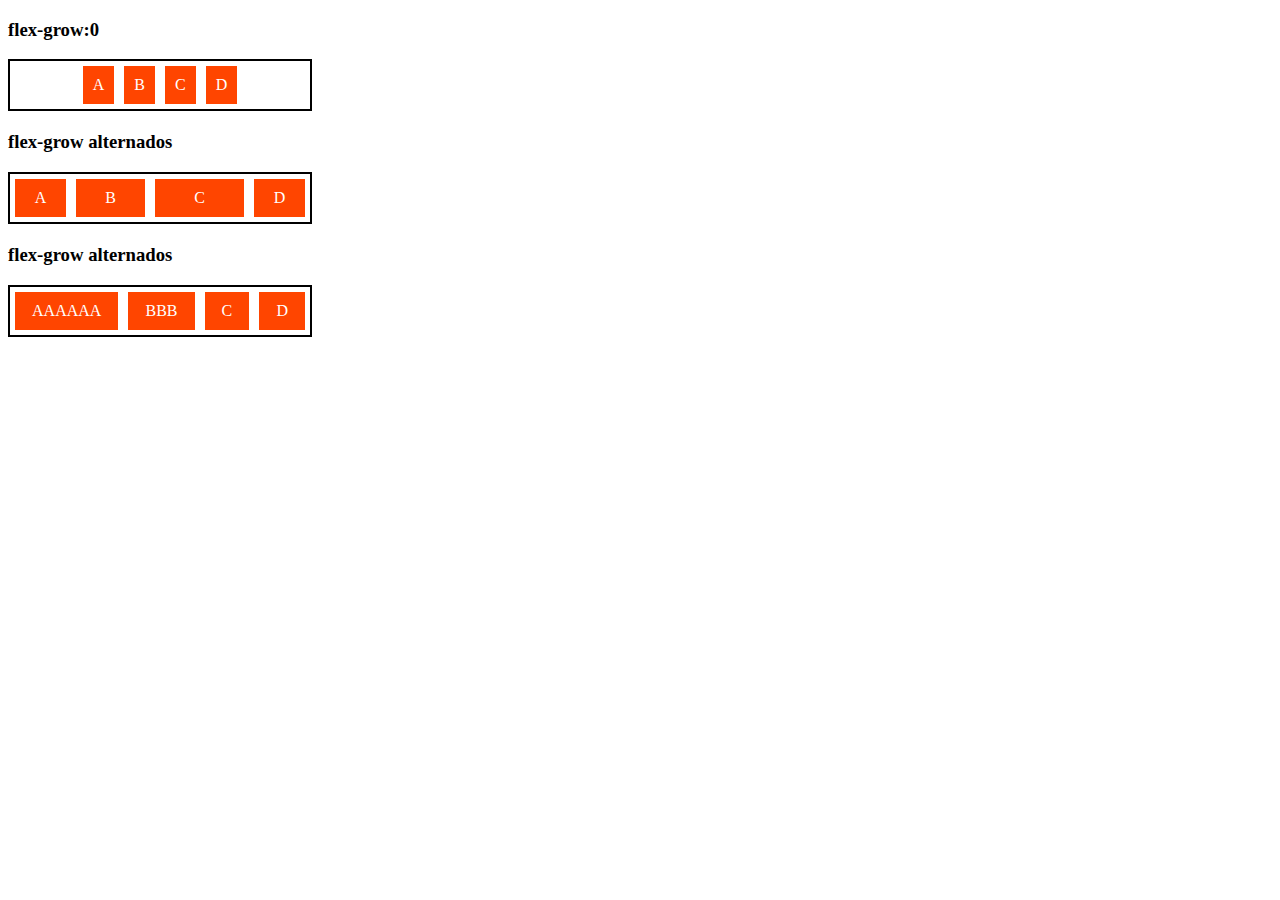
<file: flexbox/flex-items/7-flex-grow.html>
<!DOCTYPE html>
<html lang="en">
  <head>
    <meta charset="UTF-8" />
    <meta http-equiv="X-UA-Compatible" content="IE=edge" />
    <meta name="viewport" content="width=device-width, initial-scale=1.0" />
    <title>Fundamentos - flex grow</title>
    <style>
      .flex-container {
        display: flex;
        border: 2px solid black;
        max-width: 300px;
        margin-bottom: 20px;
        justify-content: center;
      }

      .item {
        background-color: orangered;
        margin: 5px;
        padding: 10px;
        text-align: center;
        color: white;
      }

      .fg-0 {
        flex-grow: 0;
      }

      .fg-1 {
        flex-grow: 1;
      }

      .fg-2 {
        flex-grow: 2;
      }

      .fg-3 {
        flex-grow: 3;
      }
    </style>
  </head>
  <body>
    <h3>flex-grow:0</h3>
    <div class="flex-container">
      <div class="item fg-0">A</div>
      <div class="item fg-0">B</div>
      <div class="item fg-0">C</div>
      <div class="item fg-0">D</div>
    </div>
    <h3>flex-grow alternados</h3>
    <div class="flex-container">
      <div class="item fg-1">A</div>
      <div class="item fg-2">B</div>
      <div class="item fg-3">C</div>
      <div class="item fg-1">D</div>
    </div>
    <h3>flex-grow alternados</h3>
    <div class="flex-container">
      <div class="item fg-2">AAAAAA</div>
      <div class="item fg-2">BBB</div>
      <div class="item fg-2">C</div>
      <div class="item fg-2">D</div>
    </div>
    </div>
  </body>
</html>
</file>
<file: projeto-flexbox/style.css>
* {
  margin: 0;
  padding: 0;
  font-family: 'Open Sans', sans-serif;
}

ul {
  list-style: none;
  margin: 0;
  padding: 0;
}

ul li a{
  text-decoration: none;
}

div img{
  display: block;
  width: 100%;
}

.flex-container{
  display: flex;
  max-width: 992px;
  margin: auto;
  width: 100%;
  min-width: 320px;
}

header{
  background-color: #122A57;
  height: 100px;
  display: flex;
  align-items: center;
  color: #fff;
}

header .list-items {
  display: flex;
  max-width: 260px;
  width: 100%;
  justify-content: space-between;
  align-items: center;
}

.list-items li a{
  color: #fff;
}
header .menu {
  justify-content: space-between;
}

.apresentacao {
  height: 60vh;
  align-items: center;
  justify-content: space-between;
}

.apresentacao .texto-apresentacao{
  min-height: 200px;
}

.texto-apresentacao h1 {
  color: #122A57;
  font-size: 48px;
  margin-bottom: 10px;
}

.btn {
  background-color: #122A57;
  color: white;
  text-align: center;
  border-radius: 30px;
  width: 220px;
  display: block;
  text-decoration: none;
  height: 50px;
  line-height: 50px;
  margin-top: 10px;
  margin-bottom: 10px;
}

#quem-somos {
  flex-direction: row-reverse;
  align-items: center;
  justify-content: space-between;
}

#quem-somos h2{
  font-size: 32px;
  color: #122A57;
  display: flex;
  margin-bottom: 20px;
}
#quem-somos h2::before{
  content: "";
  height: 40px;
  width: 5px;
  margin-right: 5px;
  background-color: #122A57;
  position: relative;
}

#quem-somos p{
  margin-bottom: 10px;
  width: 90%;
  text-align: justify;
}

#quem-somos img{
  min-width: 420px;
}

.container-externo {
  background-color: #122A57;
  width: 100%;
}

#servicos {
  flex-direction: column;
  padding-top: 50px;
  padding-bottom: 100px;
}

#servicos h2 {
  color: #fff;
  font-size: 32px;
  margin-bottom: 20px;
}

.list-servicos {
  display: flex;
  justify-content: space-between;
}

.list-servicos .item-servico{
  text-align: center;
}

.item-servico a{
  width: 220px;
  background-color: #fff;
  border-radius: 30px;
  height: 50px;
  text-align: center;
  margin-top: 20px;
  line-height: 50px;
  padding: 5px 10px;
  color: #122A57;
  font-size: 12px;
  text-decoration: none;
  font-weight: 700;
}

.item-servico p {
  font-weight: 700;
  font-size: 18px;
  color: #fff;
  margin-top: 20px;
}

.item-servico img{
  width: 80%;
  margin: auto;
}

#planos{
  flex-direction: column;
  min-height: 60vh;
  padding-top: 50px;
}

#planos h2{
  font-size: 32px;
  color: #122A57;
}

.list-planos{
  display: flex;
  align-items: flex-end;
  justify-content: space-between;
}

.item-plano {
  flex: 1;
  border: 5px solid #122A57;
  margin-right: 20px;
  padding: 10px;
  max-width: 240px;
}

.item-plano .btn {
  margin: auto;
  margin-bottom: 20px;
}

.item-plano h3{
  font-size: 24px;
  display: flex;
  flex-direction: column;
  text-align: center;
  color: #122A57;
  margin-top: 20px;
}

.item-plano h3::after{
  content: "";
  background-color: #122A57;
  width: 100%;
  height: 3px;
  margin-top: 20px;
  margin-bottom: 10px;
}

.item-plano ul {
  padding: 10px 20px;
  display: flex;
  flex-direction: column;
  margin-bottom: 10px;
}

.item-plano ul li {
  display: flex;
  flex-wrap: nowrap;
  align-items: center;
}

.item-plano ul li::before{
  content: "";
  width: 10px;
  height: 10px;
  background-color: #122A57;
  margin-right: 5px;
}

footer {
  background-color: #122A57;
  height: 70px;
  display: flex;
  align-items: center;
}

footer .footer{
  justify-content: space-between;
  color: #fff;
}

/* mobile */
@media(max-width: 992px) {
  .flex-container{
    flex-direction: column;
  }

  .list-items {
    margin: auto;   
  }

  .apresentacao {
    flex-direction: column-reverse;
  }

  .apresentacao .texto-apresentacao{
    width: 100%;
  }

  .apresentacao img {
    width: 100%;
  }

  #quem-somos{
    flex-direction: column-reverse;
  }

  #quem-somos img {
    min-width: 320px;
    margin: auto;
  }

  .list-servicos{
    flex-direction: column;
  }
  .item-servico img{
    width: 50%;
    margin: auto;
  }

  .list-planos {
    flex-direction: column;
    align-items: flex-start;
    margin-bottom: 20px;
  }
  .list-planos .item-plano{
    max-width: 90%;
    margin: auto;
    width: 100%;
    margin-bottom: 20px;
  }
}
</file>
<file: javascript-dio/dark-lite-mode/assets/css/style.css>
@import url("https://fonts.googleapis.com/css2?family=Quicksand:wght@300;400;600&display=swap");

body {
  background-color: #e5e8e8;
  color: #4e545c;
  margin: 0;
  font-family: "Quicksand";
}

body.dark-mode {
  background-color: #000401;
  color: #e5e8e8;
}

main {
  height: 100vh;
  width: 100%;
  display: flex;
  flex-direction: column;
  align-items: center;
  justify-content: center;
}

footer {
  width: 100%;
  background-color: #4e545c;
  padding: 16px;
  color: #e5e8e8;
  position: fixed;
  bottom: 0;
  text-align: center;
  font-weight: 400;
}

footer.dark-mode {
  background-color: #8d9797;
  color: #000401;
}

button {
  border-radius: 40px;
  font-size: 1.5rem;
  height: 60px;
  width: 200px;
  border: none;
  background-color: #4e545c;
  color: #e5e8e8;
  transition: all 0.5s linear;
}

button:hover {
  background-color: #000401;
}

button.dark-mode {
  background-color: #e5e8e8;
  color: #4e545c;
}

button.dark-mode:hover {
  background-color: #4e545c;
  color: #e5e8e8;
}
</file>
